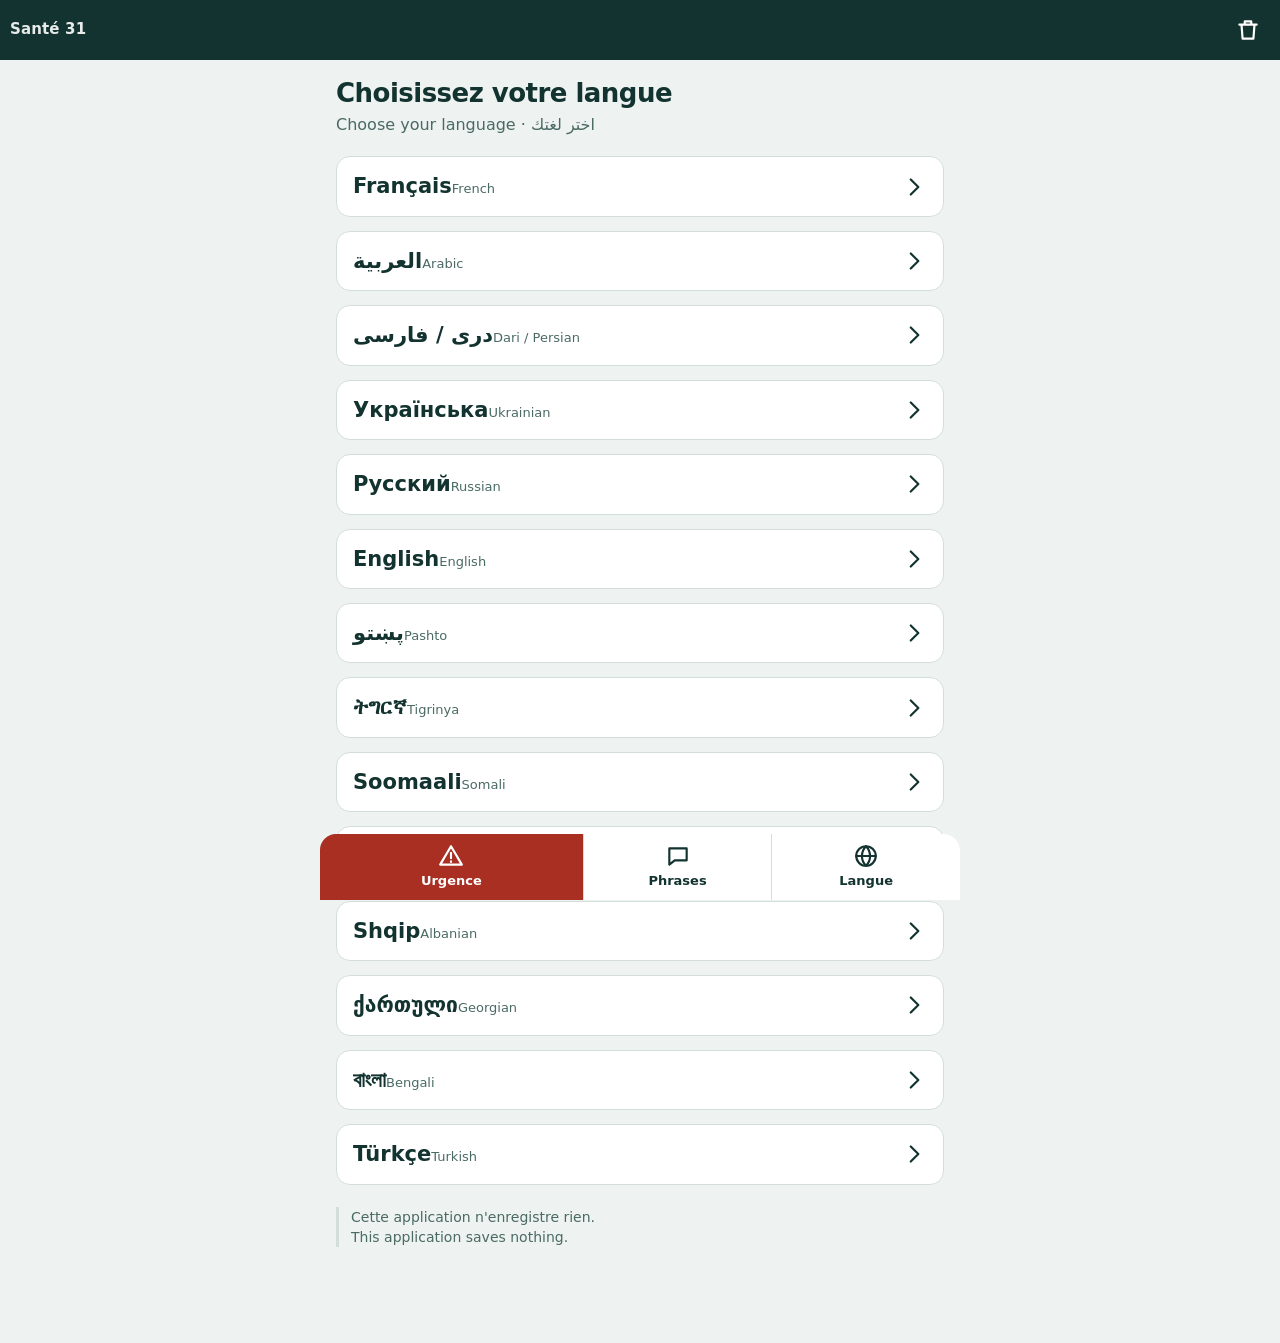
<file: index.html>
<!DOCTYPE html>
<html lang="fr">
<head>
<meta charset="utf-8">
<meta name="viewport" content="width=device-width, initial-scale=1, viewport-fit=cover">
<meta name="theme-color" content="#12332F">
<title>Santé 31 — orientation</title>
<link rel="manifest" href="manifest.webmanifest">
<link rel="icon" href="icons/icon-192.png">
<link rel="stylesheet" href="styles.css?v=3">
</head>
<body>

<header id="topbar">
  <button id="btn-back" class="icon-btn" aria-label="Retour" hidden>
    <svg viewBox="0 0 24 24" aria-hidden="true"><path d="M15 4 7 12l8 8"/></svg>
  </button>
  <span id="crumb"></span>
  <button id="btn-reset" class="icon-btn" aria-label="Effacer et recommencer">
    <svg viewBox="0 0 24 24" aria-hidden="true"><path d="M4 7h16M9 7V4h6v3M6 7l1 13h10l1-13"/></svg>
  </button>
</header>

<main id="app" tabindex="-1"></main>

<nav id="dock">
  <button class="dock-btn dock-danger" data-open="urgence">
    <svg viewBox="0 0 24 24" aria-hidden="true"><path d="M12 3 2 20h20L12 3zM12 9v5M12 17v.5"/></svg>
    <span data-i18n="dock.urgence">Urgence</span>
  </button>
  <button class="dock-btn" data-open="phrases">
    <svg viewBox="0 0 24 24" aria-hidden="true"><path d="M4 5h16v11H9l-5 4V5z"/></svg>
    <span data-i18n="dock.phrases">Phrases</span>
  </button>
  <button class="dock-btn" data-open="langue">
    <svg viewBox="0 0 24 24" aria-hidden="true"><circle cx="12" cy="12" r="9"/><path d="M3 12h18M12 3c5 5 5 13 0 18M12 3C7 8 7 16 12 21"/></svg>
    <span data-i18n="dock.langue">Langue</span>
  </button>
</nav>

<div id="sheet" class="sheet">
  <div class="sheet-inner" role="dialog" aria-modal="true">
    <button id="sheet-close" class="sheet-close" aria-label="Fermer">&#215;</button>
    <div id="sheet-body"></div>
  </div>
</div>

<script src="app.js?v=3"></script>
</body>
</html>
</file>
<file: styles.css>
/* ============================================================
   Santé 31 — orientation des personnes allophones
   Palette : encre vert-pétrole, papier gris-vert, ambre d'action,
   brique d'urgence. Pas de webfont : les scripts arabe, cyrillique,
   guèze et devanagari doivent s'afficher avec la police système.
   ============================================================ */

:root{
  --papier:#EEF2F0;
  --papier-haut:#FFFFFF;
  --encre:#12332F;
  --encre-doux:#4A6A64;
  --ambre:#D98E1F;
  --ambre-clair:#FBEDD5;
  --brique:#A82F22;
  --brique-clair:#F8E4E1;
  --sauge:#5C8F7B;
  --trait:#D3DEDA;

  --r:14px;
  --tap:56px;
  --ui:system-ui,-apple-system,"Segoe UI",Roboto,"Noto Sans","Noto Sans Arabic","Noto Sans Ethiopic",sans-serif;
  --gap:14px;
}

*{box-sizing:border-box;-webkit-tap-highlight-color:transparent}
/* L attribut hidden doit toujours gagner sur les display: des regles ci-dessous */
[hidden]{display:none !important}
html,body{margin:0;padding:0}
body{
  font-family:var(--ui);
  background:var(--papier);
  color:var(--encre);
  font-size:18px;
  line-height:1.45;
  padding-bottom:calc(78px + env(safe-area-inset-bottom));
  overflow-wrap:break-word;
}
body[dir="rtl"]{direction:rtl}

svg{width:26px;height:26px;fill:none;stroke:currentColor;stroke-width:2;stroke-linecap:round;stroke-linejoin:round}

/* ---------- barre haute ---------- */
#topbar{
  position:sticky;top:0;z-index:20;
  display:flex;align-items:center;gap:8px;
  padding:calc(8px + env(safe-area-inset-top)) 10px 8px;
  background:var(--encre);color:#fff;
}
#crumb{flex:1;font-size:15px;font-weight:600;letter-spacing:.01em;opacity:.9}
.icon-btn{
  min-width:44px;min-height:44px;
  display:grid;place-items:center;
  background:transparent;border:0;color:inherit;border-radius:10px;cursor:pointer;
}
.icon-btn:active{background:rgba(255,255,255,.15)}
body[dir="rtl"] #btn-back svg{transform:scaleX(-1)}

/* ---------- contenu ---------- */
#app{padding:18px 16px 8px;max-width:640px;margin:0 auto;outline:none}
#topbar>*{max-width:none}
@media (min-width:700px){
  #dock{max-width:640px;margin:0 auto;border-radius:16px 16px 0 0;overflow:hidden}
  .sheet-inner{max-width:640px;margin:0 auto;border-radius:20px 20px 0 0}
}

h1{font-size:26px;line-height:1.2;font-weight:800;letter-spacing:-.02em;margin:0 0 4px}
h2{font-size:20px;font-weight:700;margin:26px 0 10px}
.sub{color:var(--encre-doux);font-size:16px;margin:0 0 20px}

/* La signature de l'appli : chaque titre porte sa version française
   sous la version traduite, pour pouvoir montrer l'écran au soignant. */
.fr-echo{
  display:block;font-size:14px;font-weight:600;color:var(--sauge);
  letter-spacing:.02em;margin-top:2px;direction:ltr;text-align:start;
}
body[dir="rtl"] .fr-echo{text-align:right}

/* ---------- grilles de choix ---------- */
.grid{display:grid;gap:var(--gap)}
.grid-2{grid-template-columns:repeat(2,1fr)}

.choice{
  display:flex;align-items:center;gap:14px;
  width:100%;min-height:var(--tap);
  padding:14px 16px;
  background:var(--papier-haut);border:1.5px solid var(--trait);border-radius:var(--r);
  font:inherit;color:inherit;text-align:start;cursor:pointer;
}
.choice:active{border-color:var(--ambre);background:var(--ambre-clair)}
.choice:focus-visible{outline:3px solid var(--ambre);outline-offset:2px}
.choice .lead{font-size:19px;font-weight:700;display:block}
.choice .echo{font-size:13px;color:var(--encre-doux);display:block;direction:ltr}
body[dir="rtl"] .choice .echo{text-align:right}
.choice .pic{
  flex:0 0 46px;height:46px;border-radius:12px;
  display:grid;place-items:center;background:var(--papier);color:var(--sauge);
}
.choice .pic svg{width:26px;height:26px}
.choice.tall{flex-direction:column;align-items:flex-start;justify-content:center;min-height:104px;gap:8px}

.langue-btn{justify-content:space-between}
.langue-btn .nom{font-size:21px;font-weight:700}
.langue-btn .lat{font-size:13px;color:var(--encre-doux);direction:ltr}
.langue-btn[disabled]{opacity:.4}

/* ---------- fiches structures ---------- */
.carte{
  background:var(--papier-haut);border:1.5px solid var(--trait);border-radius:var(--r);
  padding:16px;margin-bottom:var(--gap);
}
.carte h3{margin:0 0 2px;font-size:19px;font-weight:700;direction:ltr;text-align:start}
.carte .adr{margin:0 0 10px;color:var(--encre-doux);font-size:15px;direction:ltr;text-align:start}
.tags{display:flex;flex-wrap:wrap;gap:6px;margin:10px 0 0}
.tag{
  font-size:13px;font-weight:600;padding:5px 10px;border-radius:999px;
  background:var(--papier);color:var(--encre-doux);
}
.tag.oui{background:#E4F0EA;color:#2C6B51}
.tag.attention{background:var(--ambre-clair);color:#8A5A08}

.actions{display:flex;gap:10px;margin-top:14px;flex-wrap:wrap}
.btn{
  flex:1 1 auto;min-height:50px;min-width:130px;
  display:inline-flex;align-items:center;justify-content:center;gap:8px;
  padding:0 16px;border-radius:12px;border:0;
  font:inherit;font-weight:700;cursor:pointer;text-decoration:none;
  background:var(--encre);color:#fff;
}
.btn.ghost{background:transparent;border:1.5px solid var(--trait);color:var(--encre)}
.btn.danger{background:var(--brique);color:#fff}
.btn svg{width:22px;height:22px}

/* ---------- dock bas ---------- */
#dock{
  position:fixed;left:0;right:0;bottom:0;z-index:30;
  display:grid;grid-template-columns:1.4fr 1fr 1fr;gap:1px;
  background:var(--trait);
  padding-bottom:env(safe-area-inset-bottom);
}
.dock-btn{
  min-height:66px;border:0;background:var(--papier-haut);
  display:flex;flex-direction:column;align-items:center;justify-content:center;gap:3px;
  font:inherit;font-size:13px;font-weight:700;color:var(--encre);cursor:pointer;
}
.dock-btn:active{background:var(--papier)}
.dock-danger{background:var(--brique);color:#fff}
.dock-danger:active{background:#8C251A}

/* ---------- panneau (urgence / phrases / langue) ---------- */
.sheet{display:none}
.sheet.ouvert{position:fixed;inset:0;z-index:40;background:rgba(9,26,24,.55);display:flex;align-items:flex-end}
.sheet-inner{
  background:var(--papier);width:100%;max-height:88vh;overflow-y:auto;
  border-radius:20px 20px 0 0;padding:22px 16px calc(28px + env(safe-area-inset-bottom));
  position:relative;
}
.sheet-close{
  position:absolute;inset-inline-end:12px;top:10px;
  width:44px;height:44px;border:0;border-radius:50%;
  background:var(--trait);font-size:26px;line-height:1;color:var(--encre);cursor:pointer;
}

.urgence-ligne{
  display:flex;align-items:center;gap:14px;
  background:var(--papier-haut);border:1.5px solid var(--trait);border-inline-start:6px solid var(--brique);
  border-radius:var(--r);padding:14px 16px;margin-bottom:10px;text-decoration:none;color:inherit;
}
.urgence-ligne .num{font-size:30px;font-weight:800;letter-spacing:-.02em;direction:ltr}
.urgence-ligne .quoi{font-size:15px;font-weight:600}
.urgence-ligne .quoi small{display:block;font-weight:500;color:var(--encre-doux);direction:ltr;text-align:start}

.phrase{
  background:var(--papier-haut);border:1.5px solid var(--trait);border-radius:var(--r);
  padding:14px 16px;margin-bottom:10px;
}
.phrase .pt{font-size:18px;font-weight:700}
.phrase .pf{margin-top:6px;font-size:17px;color:var(--brique);direction:ltr;text-align:start;font-weight:600}

.note{
  font-size:14px;color:var(--encre-doux);
  border-inline-start:3px solid var(--trait);padding-inline-start:12px;margin:22px 0 10px;
}
.maj{font-size:13px;color:var(--encre-doux);text-align:center;margin:24px 0 4px}

@media (prefers-reduced-motion:no-preference){
  #app>*{animation:rise .22s ease-out both}
}
@keyframes rise{from{opacity:0;transform:translateY(8px)}to{opacity:1;transform:none}}

@media (min-width:520px){ .grid-2{grid-template-columns:repeat(3,1fr)} }
</file>
